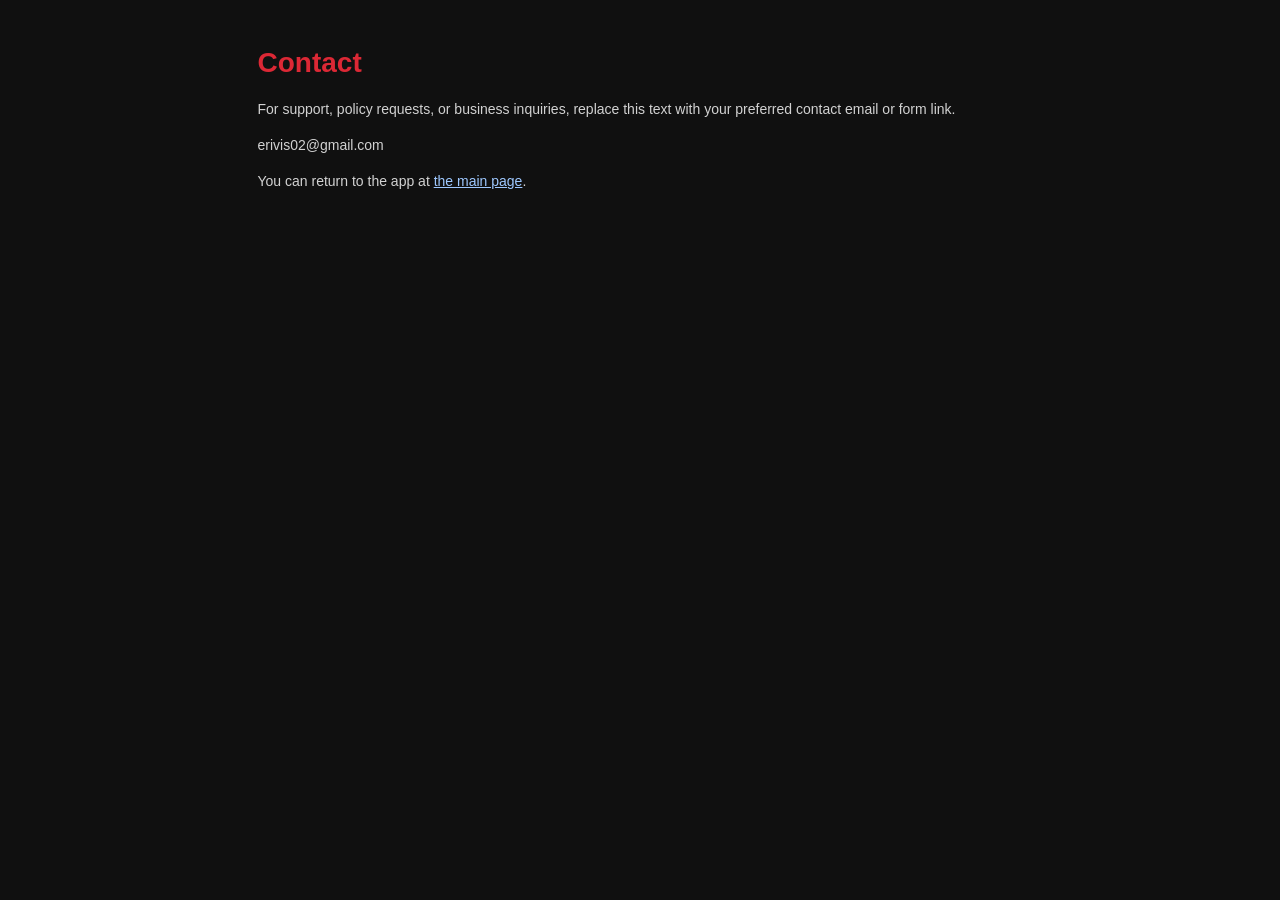
<file: contact.html>
<!DOCTYPE html>
<html lang="en">
  <head>
    <meta charset="UTF-8" />
    <meta name="viewport" content="width=device-width, initial-scale=1.0" />
    <title>Contact | Boxing Timer</title>
    <link rel="stylesheet" href="./styles.css" />
    <style>
      .policy-page {
        max-width: 800px;
        margin: 0 auto;
        padding: 2rem 1.25rem 3rem;
      }
      .policy-page h1 {
        color: var(--red);
      }
      .policy-page p,
      .policy-page li {
        color: #d2d2d2;
        line-height: 1.6;
      }
      .policy-page a {
        color: #9ec8ff;
      }
    </style>
  </head>
  <body>
    <main class="policy-page">
      <h1>Contact</h1>
      <p>
        For support, policy requests, or business inquiries, replace this text with your preferred contact
        email or form link.
      </p>
      <p>erivis02@gmail.com</p>
      <p>
        You can return to the app at <a href="./index.html">the main page</a>.
      </p>
    </main>
  </body>
</html>
</file>
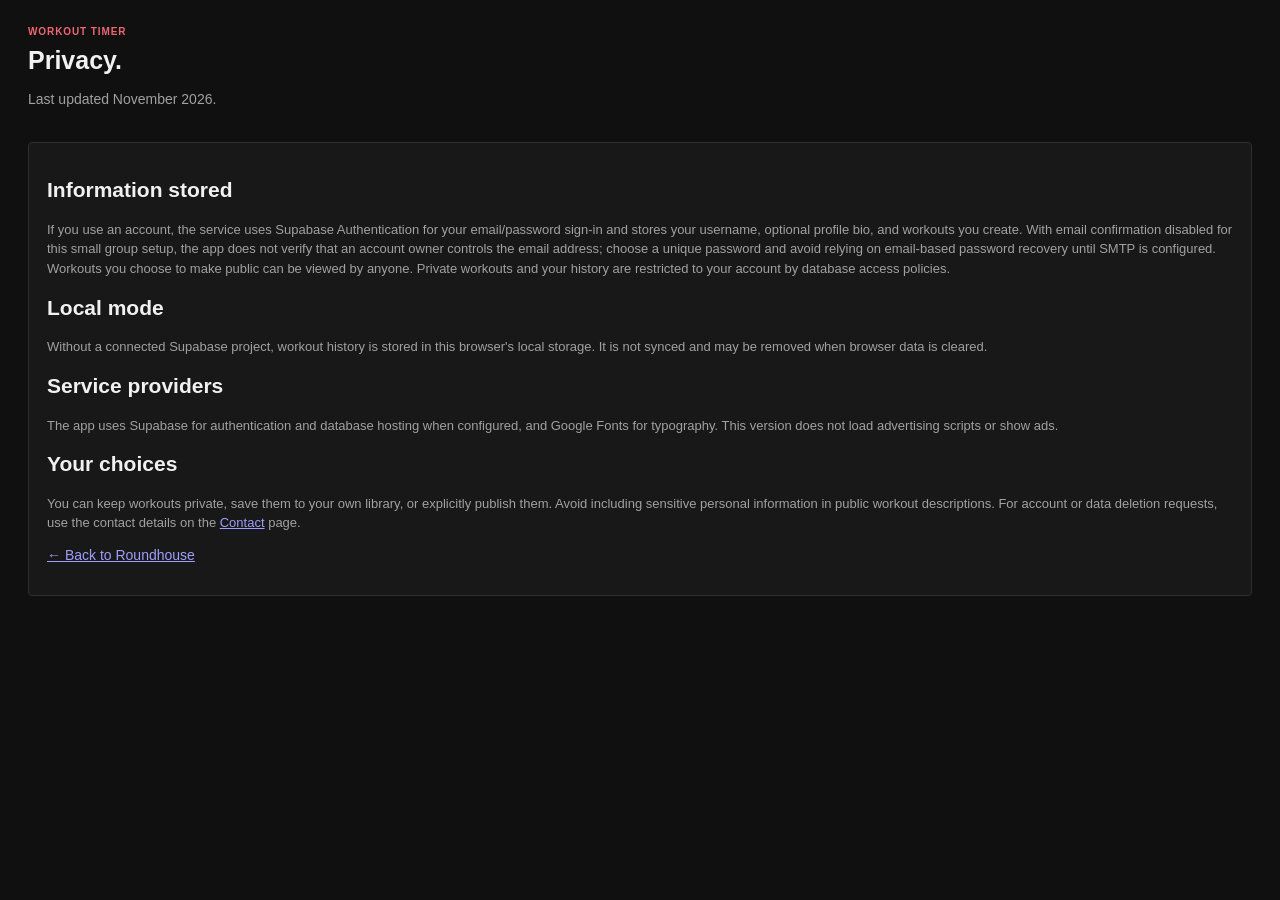
<file: privacy.html>
<!doctype html>
<html lang="en"><head><meta charset="UTF-8"/><meta name="viewport" content="width=device-width,initial-scale=1"/><title>Privacy</title><link rel="stylesheet" href="./styles.css"/></head><body><div class="app-frame"><main><section class="view is-visible"><div class="page-heading"><div><p class="eyebrow">WORKOUT TIMER</p><h1>Privacy.</h1><p class="lede">Last updated November 2026.</p></div></div><article class="panel"><h2>Information stored</h2><p class="panel-copy">If you use an account, the service uses Supabase Authentication for your email/password sign-in and stores your username, optional profile bio, and workouts you create. With email confirmation disabled for this small group setup, the app does not verify that an account owner controls the email address; choose a unique password and avoid relying on email-based password recovery until SMTP is configured. Workouts you choose to make public can be viewed by anyone. Private workouts and your history are restricted to your account by database access policies.</p><h2>Local mode</h2><p class="panel-copy">Without a connected Supabase project, workout history is stored in this browser's local storage. It is not synced and may be removed when browser data is cleared.</p><h2>Service providers</h2><p class="panel-copy">The app uses Supabase for authentication and database hosting when configured, and Google Fonts for typography. This version does not load advertising scripts or show ads.</p><h2>Your choices</h2><p class="panel-copy">You can keep workouts private, save them to your own library, or explicitly publish them. Avoid including sensitive personal information in public workout descriptions. For account or data deletion requests, use the contact details on the <a href="./contact.html">Contact</a> page.</p><p><a href="./index.html">← Back to Roundhouse</a></p></article></section></main></div></body></html>
</file>
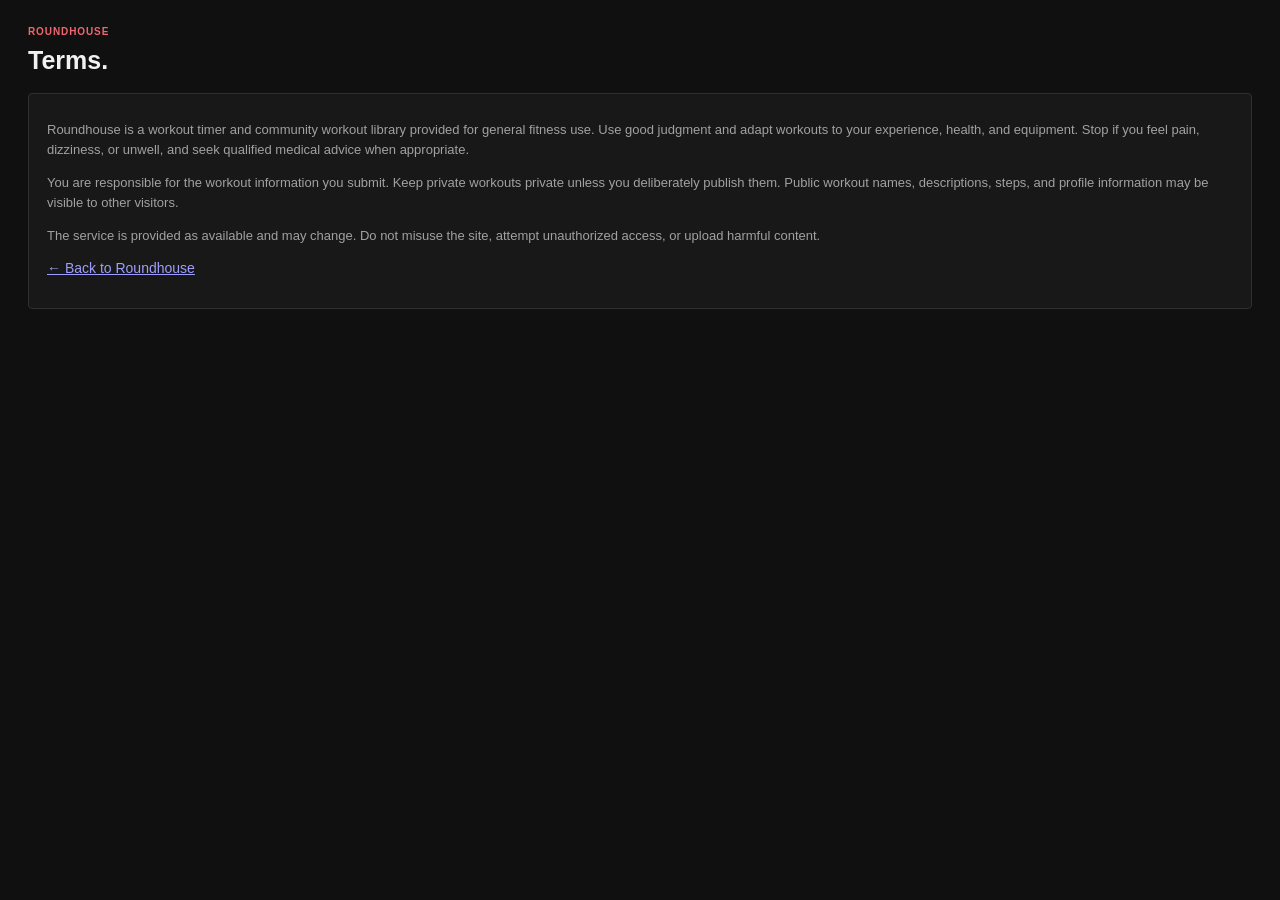
<file: terms.html>
<!doctype html>
<html lang="en"><head><meta charset="UTF-8"/><meta name="viewport" content="width=device-width,initial-scale=1"/><title>Terms</title><link rel="stylesheet" href="./styles.css"/></head><body><div class="app-frame"><main><section class="view is-visible"><div class="page-heading"><div><p class="eyebrow">ROUNDHOUSE</p><h1>Terms.</h1></div></div><article class="panel"><p class="panel-copy">Roundhouse is a workout timer and community workout library provided for general fitness use. Use good judgment and adapt workouts to your experience, health, and equipment. Stop if you feel pain, dizziness, or unwell, and seek qualified medical advice when appropriate.</p><p class="panel-copy">You are responsible for the workout information you submit. Keep private workouts private unless you deliberately publish them. Public workout names, descriptions, steps, and profile information may be visible to other visitors.</p><p class="panel-copy">The service is provided as available and may change. Do not misuse the site, attempt unauthorized access, or upload harmful content.</p><p><a href="./index.html">← Back to Roundhouse</a></p></article></section></main></div></body></html>
</file>
<file: styles.css>
/* Roundhouse — flat red boxing dashboard */
:root{color-scheme:dark;--bg:#101010;--panel:#181818;--line:#303030;--line-strong:#4a4a4a;--text:#f1f1f1;--muted:#a1a1a1;--red:#dc2835;--green:#69bd88;--font:-apple-system,BlinkMacSystemFont,"Segoe UI",Arial,sans-serif}
*{box-sizing:border-box}html,body{min-width:320px;min-height:100%;margin:0;background:var(--bg);color:var(--text);font:14px var(--font)}button,input,textarea{font:inherit}button{color:inherit;cursor:pointer}.app-frame{width:min(1440px,100%);margin:0 auto;padding:0 28px}.app-header{min-height:64px;display:flex;align-items:center;gap:28px;border-bottom:1px solid var(--line)}.brand{display:flex;align-items:center;gap:10px;color:var(--text);text-decoration:none;font-size:15px;font-weight:750;letter-spacing:.05em;white-space:nowrap}.brand-mark{width:30px;height:30px;display:grid;place-items:center;background:var(--red);color:#fff;border-radius:3px;font-size:20px;font-weight:800}.brand-sub{display:block;margin-top:3px;color:var(--muted);font-size:9px;font-weight:600;letter-spacing:.11em}.main-nav{height:64px;display:flex;align-items:stretch;gap:4px;flex:1}.nav-link{padding:0 14px;border:0;border-bottom:2px solid transparent;background:transparent;color:var(--muted);font-weight:600;white-space:nowrap}.nav-link:hover,.nav-link.is-active{color:#fff}.nav-link.is-active{border-bottom-color:var(--red)}.header-actions{display:flex;align-items:center;gap:10px}.connection-badge{padding:6px 9px;border:1px solid var(--line-strong);border-radius:3px;color:var(--muted);font-size:11px;white-space:nowrap}.connection-badge.connected{border-color:#356548;color:var(--green)}.button{min-height:36px;padding:8px 12px;border:1px solid var(--line-strong);border-radius:3px;background:#252525;color:var(--text);font-weight:650}.button:hover{border-color:#777}.button:disabled{opacity:.5;cursor:not-allowed}.button-primary{border-color:var(--red);background:var(--red);color:#fff}.button-primary:hover{border-color:#f13c49;background:#f13c49}.button-outline{border-color:#67252a;background:transparent;color:#ff737c}.button-quiet{background:#202020}.button-wide{width:100%}.hidden{display:none!important}main{min-height:calc(100vh - 116px)}.view{display:none;padding:26px 0 44px}.view.is-visible{display:block}.page-heading{display:flex;align-items:center;justify-content:space-between;margin:0 0 18px}.page-heading h1{margin:0;font-size:25px;font-weight:650;line-height:1.2}.eyebrow{margin:0 0 8px;color:#ef6670;font-size:10px;font-weight:700;letter-spacing:.09em;text-transform:uppercase}.lede{color:var(--muted);line-height:1.5}.builder-layout{display:grid;grid-template-columns:minmax(0,1.8fr) minmax(300px,.85fr);align-items:start;gap:16px}.panel{min-width:0;padding:18px;border:1px solid var(--line);border-radius:4px;background:var(--panel)}.builder-panel{min-height:260px}.panel-heading{display:flex;align-items:center;justify-content:space-between;margin-bottom:16px}.panel-heading h2,.workout-panel h2,.profile-edit h2{margin:0;font-size:16px;font-weight:650}.icon-button{min-width:38px;height:32px;padding:0 9px;border:1px solid var(--line-strong);border-radius:3px;background:#242424;color:var(--text)}.icon-button.is-active{border-color:var(--red);color:#ff737c}.block-list{display:flex;flex-direction:column;gap:6px;margin:0;padding:0;list-style:none}.block-row{display:grid;grid-template-columns:24px minmax(0,1fr) auto auto auto;align-items:center;gap:9px;min-height:42px;padding:6px 9px;border:1px solid #2a2a2a;border-radius:3px;background:#121212}.block-row.is-repeat{background:#222}.block-row.is-selectable-target{border-color:var(--red)}.color-square{width:17px;height:17px;padding:0;border:1px solid #555;border-radius:2px}.name-display{min-width:0;overflow:hidden;text-overflow:ellipsis;white-space:nowrap}.name-display,.time-display{cursor:pointer}.time-display{min-width:48px;color:#ff6973;text-align:right;font-weight:650;font-variant-numeric:tabular-nums}.repeat-icon{color:#ff727b;font-size:17px}.repeat-center{display:flex;min-width:0;align-items:center;gap:7px;font-size:12px}.repeat-from-text{overflow:hidden;color:#f08b91;text-overflow:ellipsis;white-space:nowrap}.choose-from-btn{padding:5px 7px;border:1px solid var(--line-strong);border-radius:3px;background:#292929;font-size:11px;white-space:nowrap}.repeat-count-input{width:58px}.inline-input{max-width:100%;padding:5px 7px;border:1px solid var(--line-strong);border-radius:3px;background:#0e0e0e;color:#fff}.inline-time{width:75px;text-align:right}.move-controls{display:flex;flex-direction:column;gap:2px}.move-btn{border:1px solid var(--line);border-radius:2px;background:#252525;color:#ddd;font-size:9px}.delete-btn{padding:4px 7px;border:1px solid #622a2e;border-radius:3px;background:transparent;color:#ff777f}.add-block-button{width:100%;min-height:40px;margin-top:10px;padding:8px 10px;border:1px dashed var(--line-strong);border-radius:3px;background:#171717;color:#c2c2c2;text-align:left}.add-block-button span{margin-right:6px;color:#ff6973;font-size:18px}.add-menu,.basic-color-picker{position:fixed;z-index:10;display:flex;gap:5px;padding:7px;border:1px solid var(--line-strong);border-radius:3px;background:#1d1d1d}.add-menu{flex-direction:column}.add-menu button{padding:7px 9px;border:0;background:transparent;text-align:left}.add-menu button:hover{background:#303030}.swatch{width:23px;height:23px;border:1px solid #666;border-radius:2px}.workout-panel{position:sticky;top:14px}.panel-copy{margin:8px 0 14px;color:var(--muted);font-size:13px;line-height:1.5}.field-label{display:block;margin:14px 0 6px;color:#d4d4d4;font-size:12px;font-weight:650}.field-label span{margin-left:3px;color:var(--muted);font-weight:400}.text-field{display:block;width:100%;min-height:38px;padding:8px 10px;border:1px solid var(--line-strong);border-radius:3px;outline:none;background:#111;color:var(--text)}.text-field:focus{border-color:#e04a55}.text-area{min-height:72px;resize:vertical}.save-options{display:grid;gap:7px;margin-top:14px}.file-actions{display:flex;gap:7px;margin-top:8px}.file-actions .button{flex:1;padding:7px 8px;font-size:11px}.panel-rule{height:1px;margin:16px 0;background:var(--line)}.session-total{display:flex;align-items:center;justify-content:space-between;margin-bottom:10px;color:var(--muted);font-size:11px}.session-total strong{color:#ff7079;font-size:17px;font-variant-numeric:tabular-nums}.play-button{height:43px;font-size:14px}.status-line{min-height:16px;margin:9px 0 0;color:var(--muted);font-size:11px;line-height:1.45}.timer-stage{position:fixed;inset:0;z-index:20;display:flex;flex-direction:column;padding:18px 24px;background:#101010}.timer-stage.hidden{display:none}.timer-stage-top{display:flex;justify-content:space-between}.timer-center{display:grid;flex:1;align-content:center;justify-items:center}.timer-block-name{margin:0 0 5px;color:#ff6872;font-size:clamp(22px,4vw,44px);font-weight:700;text-align:center}.timer-round-counter{color:var(--muted);font-weight:600}.countdown{display:flex;align-items:center;gap:.05em;margin:0;color:#f1f1f1;font-size:clamp(100px,26vw,290px);font-weight:700;line-height:.9;font-variant-numeric:tabular-nums}.timer-progress{height:3px;background:#333}.timer-progress span{display:block;width:0;height:100%;background:var(--red)}.profile-layout{display:grid;grid-template-columns:1fr 1fr;gap:14px}.profile-card{min-height:220px}.profile-avatar{display:grid;width:54px;height:54px;margin-bottom:14px;place-items:center;border:1px solid #6f3035;border-radius:50%;background:#2a1719;color:#ff7b83;font-size:22px;font-weight:700}.profile-card h2{margin:0;font-size:20px}.profile-stats{display:flex;gap:28px;margin-top:22px}.profile-stats div{display:grid;gap:3px}.profile-stats strong{color:#ff737c;font-size:19px}.profile-stats span{color:var(--muted);font-size:10px}.profile-edit .button{margin-top:13px}.section-heading{margin:24px 0 12px}.section-heading h2{margin:0;font-size:16px;font-weight:650}.card-grid{display:grid;grid-template-columns:repeat(3,minmax(0,1fr));gap:10px}.workout-card,.person-card{min-width:0;padding:14px;border:1px solid var(--line);border-radius:3px;background:var(--panel)}.workout-card:hover,.person-card:hover{border-color:#555}.card-topline{display:flex;align-items:center;justify-content:space-between;gap:8px}.card-tag{color:#ff737c;font-size:10px;font-weight:700}.card-duration{color:#ccc;font-size:12px;font-variant-numeric:tabular-nums}.workout-card h3,.person-card h3{margin:11px 0 6px;font-size:16px;font-weight:650;overflow-wrap:anywhere}.workout-card p,.person-card p{min-height:32px;margin:0;color:var(--muted);font-size:12px;line-height:1.45}.card-meta{margin:10px 0;color:var(--muted);font-size:10px}.card-actions{display:flex;gap:6px}.card-actions .button{min-width:0;flex:1;padding:7px 8px;font-size:11px}.segmented-control,.search-tabs{display:flex;gap:3px;margin-bottom:15px;border-bottom:1px solid var(--line)}.segmented-control button,.search-tabs button{padding:9px 12px;border:0;border-bottom:2px solid transparent;background:transparent;color:var(--muted);font-weight:600}.segmented-control button.is-active,.search-tabs button.is-active{border-bottom-color:var(--red);color:#fff}.search-bar{display:flex;align-items:center;gap:8px;margin-bottom:14px;padding:6px 7px 6px 11px;border:1px solid var(--line-strong);border-radius:3px;background:#171717}.search-bar>span{color:#ff6973;font-size:20px}.search-bar input{flex:1;min-width:0;padding:8px 0;border:0;outline:0;background:transparent;color:#fff}.empty-state{grid-column:1/-1;padding:24px;border:1px solid var(--line);border-radius:3px;color:var(--muted);text-align:center;line-height:1.5}.person-card{display:flex;align-items:center;gap:10px}.person-card .profile-avatar{width:40px;height:40px;min-width:40px;margin:0;font-size:17px}.person-info{min-width:0;flex:1}.person-card h3{margin:0 0 3px;font-size:14px}.person-card p{min-height:0}.site-footer{display:flex;justify-content:flex-end;padding:16px 0;border-top:1px solid var(--line)}.site-footer nav{display:flex;gap:15px}.site-footer a{color:var(--muted);font-size:11px;text-decoration:none}.site-footer a:hover{color:#fff}.public-profile-section{margin-top:26px;padding-top:12px;border-top:1px solid var(--line)}.dialog-card{position:relative;width:min(410px,calc(100% - 24px));padding:24px;border:1px solid var(--line-strong);border-radius:4px;background:#191919;color:var(--text)}.dialog-card::backdrop{background:#000b}.dialog-close-form{position:absolute;top:12px;right:12px}.dialog-card h2{margin:0 0 8px;font-size:21px}.dialog-card .button{margin-top:10px}.dialog-card .panel-copy{margin-bottom:14px}.toast{position:fixed;z-index:50;bottom:20px;left:50%;max-width:calc(100% - 24px);padding:10px 14px;transform:translateX(-50%);border:1px solid var(--line-strong);border-radius:3px;background:#252525;color:#fff;font-size:12px}.toast:not(.is-visible){display:none}
@media(max-width:900px){.app-frame{padding:0 18px}.app-header{flex-wrap:wrap;gap:10px;padding:9px 0}.main-nav{order:3;width:100%;height:42px;overflow-x:auto;flex:none}.nav-link{padding:0 12px;white-space:nowrap}.header-actions{margin-left:auto}.builder-layout{grid-template-columns:1fr}.workout-panel{position:static}.card-grid{grid-template-columns:repeat(2,minmax(0,1fr))}.view{padding-top:22px}}
@media(max-width:560px){.app-frame{padding:0 11px}.app-header{gap:8px}.brand{font-size:13px}.brand-mark{width:27px;height:27px;font-size:17px}.brand-sub{font-size:8px}.connection-badge{display:none}.header-actions .button{min-height:32px;padding:6px 9px;font-size:12px}.main-nav{height:38px}.nav-link{font-size:12px;padding:0 10px}.view{padding:17px 0 30px}.page-heading{margin-bottom:12px}.page-heading h1{font-size:20px}.builder-layout{gap:9px}.panel{padding:12px}.panel-heading{margin-bottom:11px}.block-list{gap:5px}.block-row{grid-template-columns:19px minmax(0,1fr) auto;gap:6px;min-height:40px;padding:5px 6px}.block-row .move-controls,.block-row .delete-btn{grid-row:2}.block-row .move-controls{grid-column:2}.block-row .delete-btn{grid-column:3}.time-display{min-width:44px;font-size:12px}.repeat-center{grid-column:2}.repeat-count-input{grid-column:3;grid-row:1}.profile-layout{grid-template-columns:1fr}.card-grid{grid-template-columns:1fr}.search-bar{gap:6px}.search-bar .button{padding:7px 9px}.section-heading{margin:18px 0 10px}.site-footer{padding:12px 0}.timer-stage{padding:12px}.timer-stage-top .button{min-height:32px;font-size:12px;padding:6px 9px}.countdown{font-size:clamp(90px,30vw,150px)}}
/* Added controls and full-screen round timer */
.connection-badge{display:none!important}.main-nav{gap:4px}.app-header{justify-content:space-between}.switch-row{position:relative;display:flex;align-items:center;gap:12px;min-height:36px;padding:3px 0;color:var(--text);font-weight:600;cursor:pointer}.switch-row input{position:absolute;width:1px;height:1px;opacity:0}.switch-track{position:relative;width:46px;height:26px;border:1px solid #555;border-radius:20px;background:#353535;transition:background .15s}.switch-track:after{content:"";position:absolute;top:3px;left:3px;width:18px;height:18px;border-radius:50%;background:#ddd;transition:transform .15s}.switch-row input:checked+.switch-track{border-color:var(--red);background:var(--red)}.switch-row input:checked+.switch-track:after{transform:translateX(20px);background:#fff}.switch-row input:focus-visible+.switch-track{outline:2px solid #fff;outline-offset:2px}.schedule-button{margin-top:8px}.calendar-list{display:grid;gap:20px}.calendar-day{padding:0 0 18px;border-bottom:1px solid var(--line)}.calendar-day h2{margin:0 0 12px;font-size:17px;font-weight:650}.danger-button{border-color:#67252a;color:#ff7880}.card-meta{line-height:1.5}.workout-card p{overflow-wrap:anywhere}.public-profile-section h3{margin:18px 0 10px;font-size:14px}.segmented-control{overflow-x:auto;scrollbar-width:thin}.timer-stage{position:fixed;inset:0;z-index:20;display:flex;flex-direction:column;overflow:hidden;padding:20px 28px;background:#101010}.timer-stage.hidden{display:none}.timer-stage-top,.timer-center{position:relative;z-index:1}.timer-stage-top{display:flex;justify-content:space-between;align-items:center}.timer-center{display:flex;flex:1;min-height:0;flex-direction:column;align-items:center;justify-content:center;gap:2.5vh}.timer-block-name{max-width:min(88vw,1100px);margin:0;padding:1.2vh 3vw;border:1px solid color-mix(in srgb,var(--phase-color,#dc2835) 56%,#303030);border-left:7px solid var(--phase-color,#dc2835);background:color-mix(in srgb,var(--phase-color,#dc2835) 19%,#101010);color:var(--phase-color,#dc2835);font-size:clamp(24px,5vw,68px);font-weight:750;line-height:1.15;text-align:center;overflow-wrap:anywhere}.timer-round-counter{margin:0;color:#ddd;font-size:clamp(14px,1.5vw,22px);font-weight:650;letter-spacing:.08em}.countdown{display:flex;align-items:center;justify-content:center;gap:.04em;width:100%;margin:0;color:var(--phase-color,#f1f1f1);font-size:clamp(150px,43vw,700px);font-weight:800;line-height:.78;letter-spacing:-.06em;font-variant-numeric:tabular-nums;text-shadow:none}.timer-center .button{min-width:150px;min-height:48px;font-size:16px}.timer-progress{position:absolute;inset:0;z-index:0;height:auto;background:transparent;pointer-events:none}.timer-progress span{height:100%;width:100%;transform:scaleX(0);transform-origin:left;background:color-mix(in srgb,var(--phase-color,#dc2835) 13%,transparent);transition:transform 1s linear}.timer-progress:after{content:"";position:absolute;right:0;bottom:0;left:0;height:4px;background:color-mix(in srgb,var(--phase-color,#dc2835) 50%,#222)}
@media(max-width:900px){.app-header{justify-content:space-between}.main-nav{flex:1}.timer-stage{padding:14px}}
@media(max-width:560px){.app-header{align-items:center}.main-nav{justify-content:space-between;width:100%;gap:0}.nav-link{padding:0 8px;font-size:11px}.header-actions{position:absolute;right:11px;top:12px}.app-header{padding-top:52px}.timer-stage{padding:11px}.timer-stage-top{gap:8px}.timer-block-name{max-width:94vw;padding:1.2vh 4vw;font-size:clamp(23px,7vw,36px);border-left-width:5px}.timer-round-counter{font-size:13px}.timer-center{gap:3vh}.countdown{font-size:clamp(140px,52vw,260px);line-height:.82}.timer-center .button{min-height:44px}.calendar-day .card-grid{grid-template-columns:1fr}.card-actions{flex-wrap:wrap}.card-actions .button{flex-basis:40%}.dialog-card{max-height:90vh;overflow-y:auto}}
.notification-badge{display:inline-flex;min-width:20px;height:20px;align-items:center;justify-content:center;margin-left:5px;padding:0 6px;border-radius:999px;background:var(--red);color:#fff;font-size:11px;font-weight:750;line-height:1}.notification-badge.hidden{display:none}.received-tools{display:flex;align-items:center;gap:12px;margin:12px 0 16px}.received-tools .status-line{margin:0}.share-dialog{width:min(520px,calc(100vw - 24px))}.share-search{margin:10px 0}.share-search-results{display:grid;gap:7px;max-height:38vh;overflow:auto}.share-result{display:flex;align-items:center;gap:12px;padding:10px;border:1px solid var(--line);border-radius:8px;background:#171717}.share-result .person-info{min-width:0;flex:1}.share-result .person-info p{margin:4px 0 0;color:var(--muted);font-size:12px}.share-result button{flex:none}.share-result.selected{border-color:var(--red)}.share-dialog #confirmShareButton{margin-top:12px}.timer-round-counter{margin:0;padding:.28em .85em;border:1px solid color-mix(in srgb,var(--phase-color,#dc2835) 55%,#333);border-radius:999px;background:rgba(255,255,255,.07);color:#fff;font-size:clamp(24px,3vw,42px);font-weight:800;letter-spacing:.06em;font-variant-numeric:tabular-nums}
@media(max-width:600px) and (orientation:portrait){.timer-stage{padding:max(12px,env(safe-area-inset-top)) 12px max(12px,env(safe-area-inset-bottom))}.timer-center{gap:clamp(14px,3vh,26px)}.timer-block-name{max-width:94vw;padding:1vh 4vw;font-size:clamp(22px,7vw,38px);border-left-width:5px}.timer-round-counter{font-size:clamp(23px,6vw,31px)}.countdown{font-size:min(36vw,30vh,150px);line-height:.83}.timer-center .button{min-height:48px}}
@media(max-width:900px) and (orientation:landscape){.timer-stage{padding:6px 14px max(6px,env(safe-area-inset-bottom))}.timer-stage-top .button{min-height:31px;padding:4px 9px;font-size:12px}.timer-center{display:grid;grid-template-columns:minmax(0,1fr) auto;grid-template-rows:auto auto 1fr auto;gap:3px 14px;align-content:center;justify-items:center}.timer-block-name{grid-column:1/-1;max-width:94vw;padding:4px 18px;font-size:clamp(18px,5vh,26px);border-left-width:4px}.timer-round-counter{grid-column:1/-1;font-size:clamp(18px,4.5vh,25px);padding:2px 12px}.countdown{grid-column:1/-1;font-size:min(36vw,37vh,180px);line-height:.76}.timer-center .button{min-width:118px;min-height:34px;font-size:14px}}
</file>
